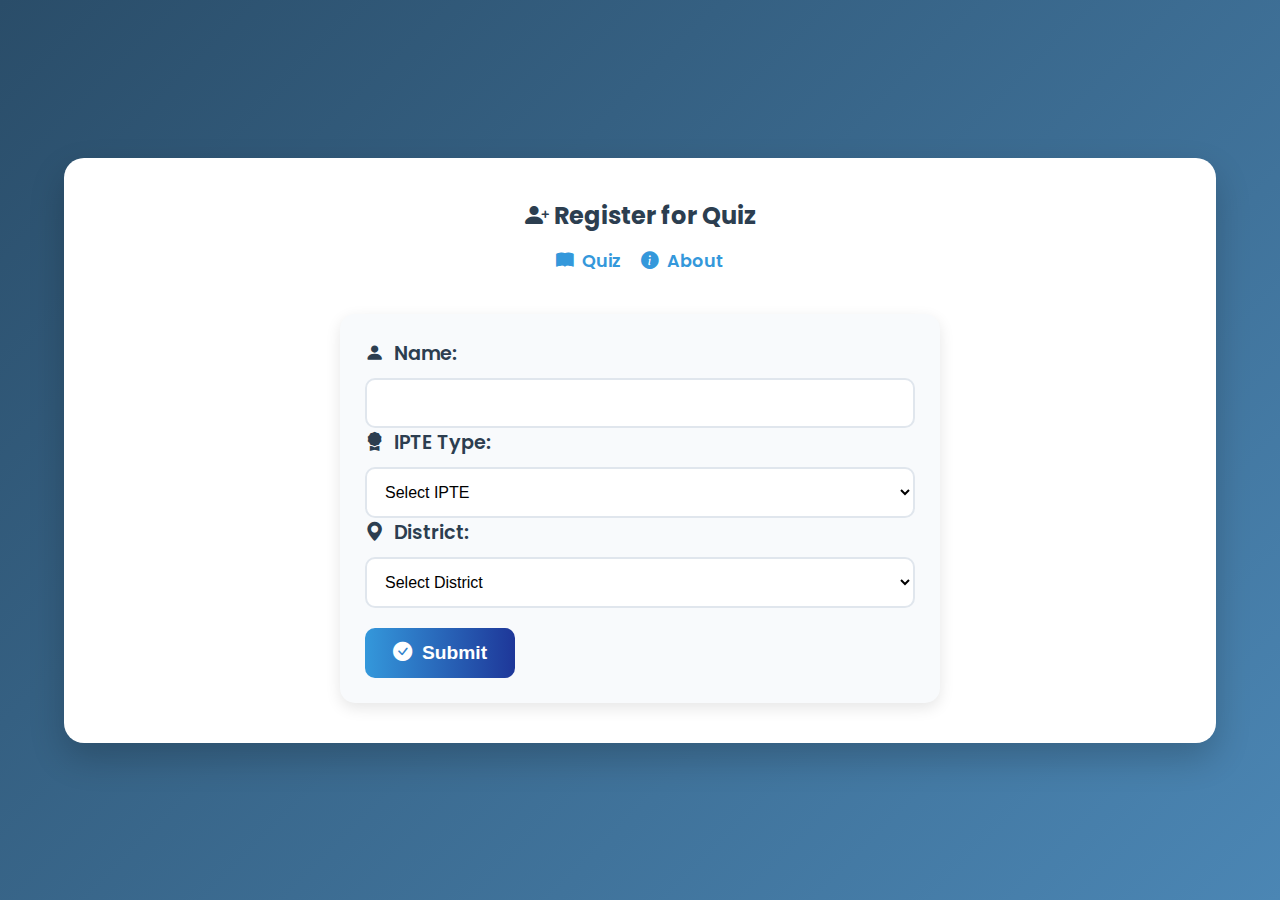
<file: index.html>
<!DOCTYPE html>
<html lang="en">
<head>
    <meta charset="UTF-8">
    <meta name="viewport" content="width=device-width, initial-scale=1.0">
    <title>Malawi Primary Teacher Interview Quiz</title>
    <link rel="stylesheet" href="styles/style.css">
    <link rel="stylesheet" href="https://cdn.jsdelivr.net/npm/bootstrap-icons@1.11.3/font/bootstrap-icons.min.css">
</head>
<body>
    <div class="container">
        <header>
            <h1><i class="bi bi-book-fill"></i> Malawi Primary Teacher Interview Quiz</h1>
            <div id="user-info"></div>
            <nav>
                <a href="form.html"><i class="bi bi-person-plus-fill"></i> Register</a>
                <a href="about.html"><i class="bi bi-info-circle-fill"></i> About</a>
            </nav>
        </header>
        <main>
            <div id="quiz" class="card">
                <h2 id="question"></h2>
                <div id="options"></div>
                <div id="feedback"></div>
                <button id="next-btn" disabled><i class="bi bi-arrow-right-circle-fill"></i> Next</button>
            </div>
        </main>
    </div>
    <script src="scripts/questions.js"></script>
    <script src="scripts/script.js"></script>
</body>
</html>
</file>
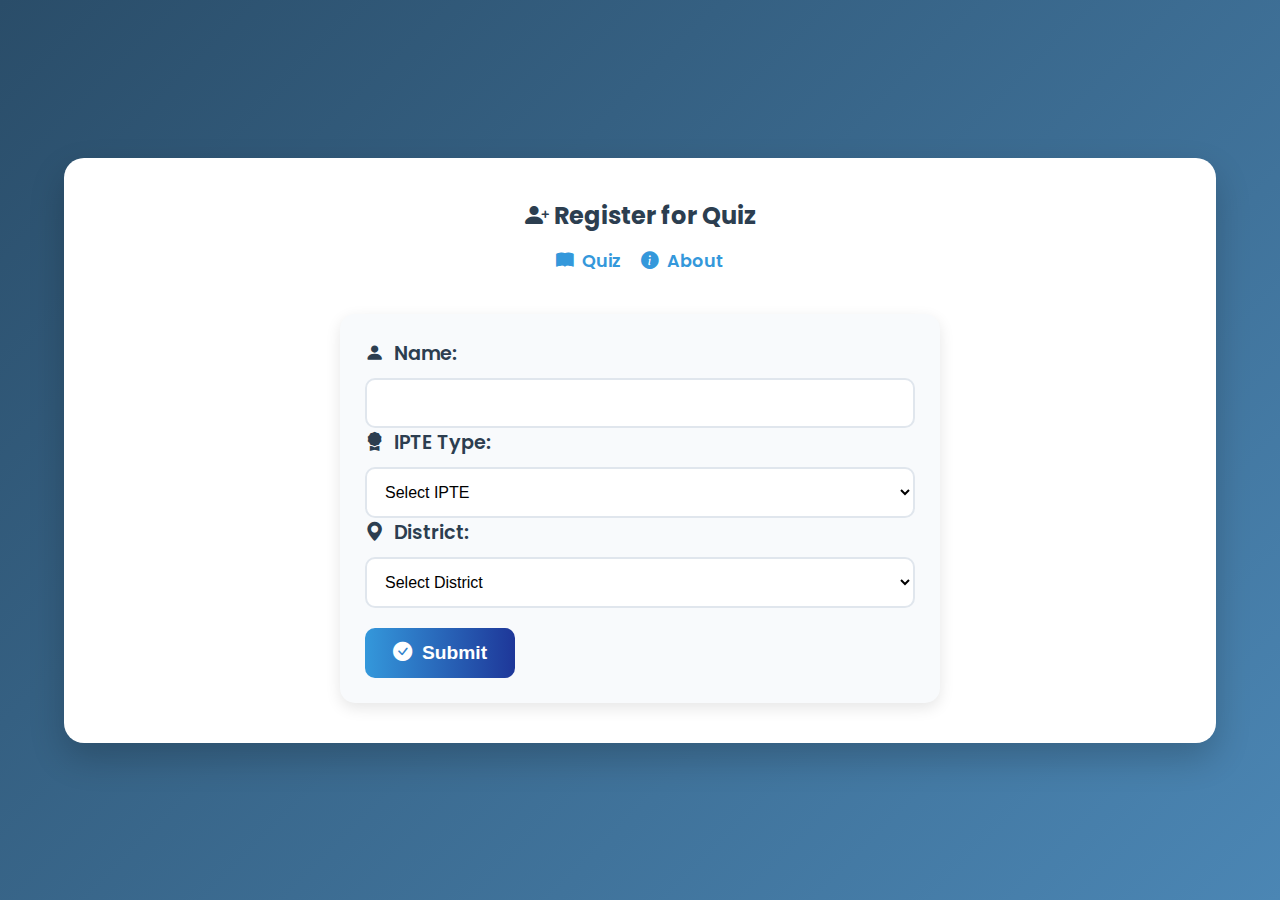
<file: form.html>
<!DOCTYPE html>
<html lang="en">
<head>
    <meta charset="UTF-8">
    <meta name="viewport" content="width=device-width, initial-scale=1.0">
    <title>User Registration</title>
    <link rel="stylesheet" href="styles/style.css">
    <link rel="stylesheet" href="https://cdn.jsdelivr.net/npm/bootstrap-icons@1.11.3/font/bootstrap-icons.min.css">
</head>
<body>
    <div class="container">
        <header>
            <h2><i class="bi bi-person-plus-fill"></i> Register for Quiz</h2>
            <nav>
                <a href="index.html"><i class="bi bi-book-fill"></i> Quiz</a>
                <a href="about.html"><i class="bi bi-info-circle-fill"></i> About</a>
            </nav>
        </header>
        <main>
            <form id="user-form" class="card">
                <label for="name"><i class="bi bi-person-fill"></i> Name:</label>
                <input type="text" id="name" required>
                <label for="ipte"><i class="bi bi-award-fill"></i> IPTE Type:</label>
                <select id="ipte" required>
                    <option value="">Select IPTE</option>
                    <option value="13">IPTE 13</option>
                    <option value="14">IPTE 14</option>
                    <option value="15">IPTE 15</option>
                    <option value="16">IPTE 16</option>
                    <option value="17">IPTE 17</option>
                    <option value="18">IPTE 18</option>
                </select>
                <label for="district"><i class="bi bi-geo-alt-fill"></i> District:</label>
                <select id="district" required>
                    <option value="">Select District</option>
                    <option value="Balaka">Balaka</option>
                    <option value="Blantyre">Blantyre</option>
                    <option value="Chikwawa">Chikwawa</option>
                    <option value="Chiradzulu">Chiradzulu</option>
                    <option value="Chitipa">Chitipa</option>
                    <option value="Dedza">Dedza</option>
                    <option value="Dowa">Dowa</option>
                    <option value="Karonga">Karonga</option>
                    <option value="Kasungu">Kasungu</option>
                    <option value="Lilongwe">Lilongwe</option>
                    <option value="Machinga">Machinga</option>
                    <option value="Mangochi">Mangochi</option>
                    <option value="Mchinji">Mchinji</option>
                    <option value="Mulanje">Mulanje</option>
                    <option value="Mwanza">Mwanza</option>
                    <option value="Mzimba">Mzimba</option>
                    <option value="Neno">Neno</option>
                    <option value="Nkhata Bay">Nkhata Bay</option>
                    <option value="Nkhotakota">Nkhotakota</option>
                    <option value="Nsanje">Nsanje</option>
                    <option value="Ntcheu">Ntcheu</option>
                    <option value="Ntchisi">Ntchisi</option>
                    <option value="Phalombe">Phalombe</option>
                    <option value="Rumphi">Rumphi</option>
                    <option value="Salima">Salima</option>
                    <option value="Thyolo">Thyolo</option>
                    <option value="Zomba">Zomba</option>
                </select>
                <button type="submit"><i class="bi bi-check-circle-fill"></i> Submit</button>
            </form>
        </main>
    </div>
    <script src="scripts/script.js"></script>
</body>
</html>
</file>
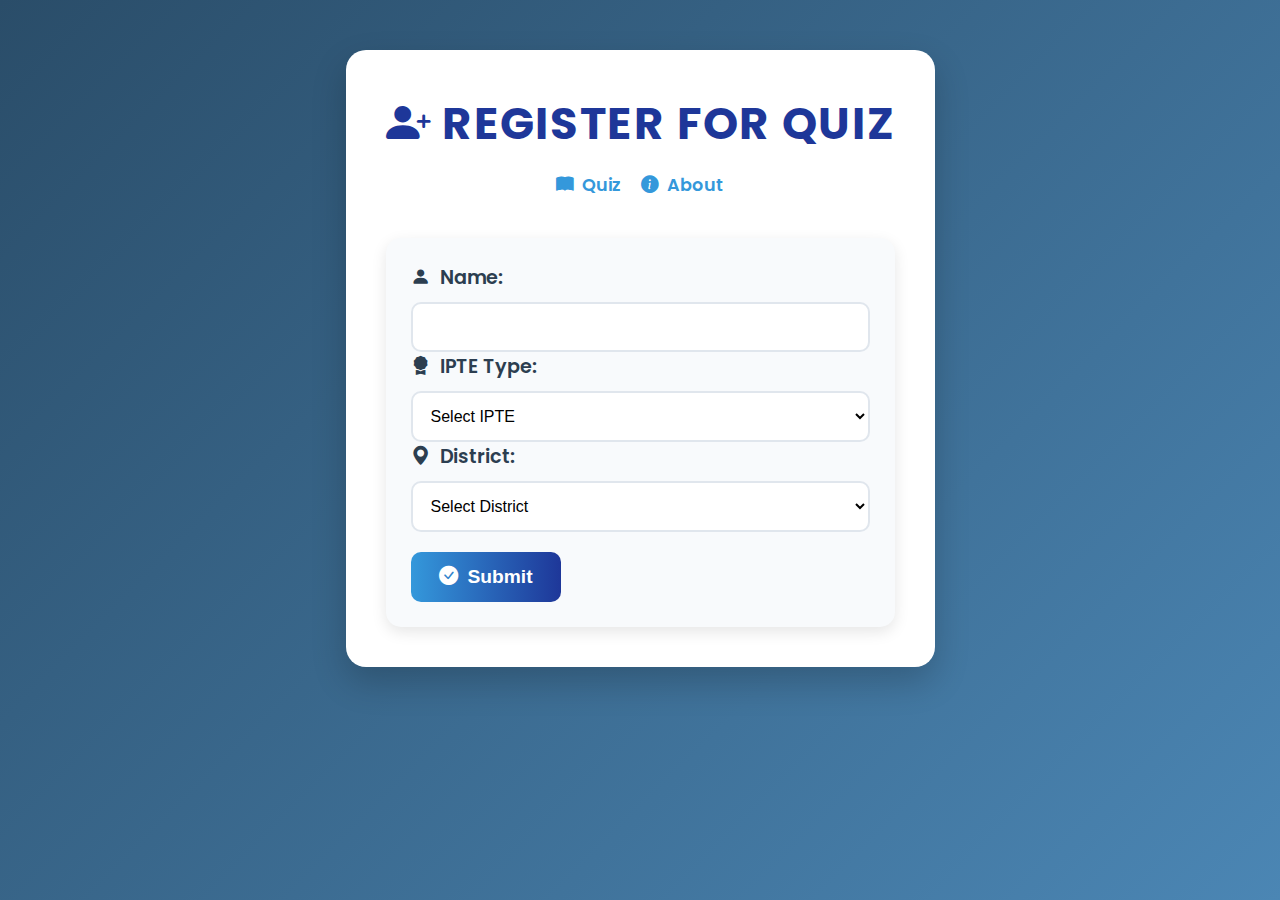
<file: T2_QUIZ_APP/form.html>
<!DOCTYPE html>
<html lang="en">
<head>
    <meta charset="UTF-8">
    <meta name="viewport" content="width=device-width, initial-scale=1.0">
    <title>User Registration</title>
    <link rel="stylesheet" href="styles/style.css">
    <link rel="stylesheet" href="https://cdn.jsdelivr.net/npm/bootstrap-icons@1.11.3/font/bootstrap-icons.min.css">
</head>
<body>
    <div class="container">
        <header>
            <h1><i class="bi bi-person-plus-fill"></i> Register for Quiz</h1>
            <nav>
                <a href="index.html"><i class="bi bi-book-fill"></i> Quiz</a>
                <a href="about.html"><i class="bi bi-info-circle-fill"></i> About</a>
            </nav>
        </header>
        <main>
            <form id="user-form" class="card">
                <label for="name"><i class="bi bi-person-fill"></i> Name:</label>
                <input type="text" id="name" required>
                <label for="ipte"><i class="bi bi-award-fill"></i> IPTE Type:</label>
                <select id="ipte" required>
                    <option value="">Select IPTE</option>
                    <option value="13">IPTE 13</option>
                    <option value="14">IPTE 14</option>
                    <option value="15">IPTE 15</option>
                    <option value="16">IPTE 16</option>
                    <option value="17">IPTE 17</option>
                    <option value="18">IPTE 18</option>
                </select>
                <label for="district"><i class="bi bi-geo-alt-fill"></i> District:</label>
                <select id="district" required>
                    <option value="">Select District</option>
                    <option value="Balaka">Balaka</option>
                    <option value="Blantyre">Blantyre</option>
                    <option value="Chikwawa">Chikwawa</option>
                    <option value="Chiradzulu">Chiradzulu</option>
                    <option value="Chitipa">Chitipa</option>
                    <option value="Dedza">Dedza</option>
                    <option value="Dowa">Dowa</option>
                    <option value="Karonga">Karonga</option>
                    <option value="Kasungu">Kasungu</option>
                    <option value="Lilongwe">Lilongwe</option>
                    <option value="Machinga">Machinga</option>
                    <option value="Mangochi">Mangochi</option>
                    <option value="Mchinji">Mchinji</option>
                    <option value="Mulanje">Mulanje</option>
                    <option value="Mwanza">Mwanza</option>
                    <option value="Mzimba">Mzimba</option>
                    <option value="Neno">Neno</option>
                    <option value="Nkhata Bay">Nkhata Bay</option>
                    <option value="Nkhotakota">Nkhotakota</option>
                    <option value="Nsanje">Nsanje</option>
                    <option value="Ntcheu">Ntcheu</option>
                    <option value="Ntchisi">Ntchisi</option>
                    <option value="Phalombe">Phalombe</option>
                    <option value="Rumphi">Rumphi</option>
                    <option value="Salima">Salima</option>
                    <option value="Thyolo">Thyolo</option>
                    <option value="Zomba">Zomba</option>
                </select>
                <button type="submit"><i class="bi bi-check-circle-fill"></i> Submit</button>
            </form>
        </main>
    </div>
    <script src="scripts/script.js"></script>
</body>
</html>
</file>
<file: styles/style.css>
@import url('https://fonts.googleapis.com/css2?family=Poppins:wght@400;600;700&display=swap');

* {
    margin: 0;
    padding: 0;
    box-sizing: border-box;
}

body {
    font-family: 'Poppins', sans-serif;
    background: linear-gradient(135deg, #2a4d69 0%, #4b86b4 100%);
    color: #2c3e50;
    min-height: 100vh;
    display: flex;
    justify-content: center;
    align-items:center;
align-content:center;
justify-items:center;
    padding: 20px;
}

.container {
    width:90vw;
    background: #ffffff;
    border-radius: 20px;
    box-shadow: 0 15px 35px rgba(0, 0, 0, 0.2);
    padding: 40px;
    margin: 30px auto;
    animation: slideIn 0.6s ease-out;
}

@keyframes slideIn {
    from { opacity: 0; transform: translateY(30px); }
    to { opacity: 1; transform: translateY(0); }
}

header {
    text-align: center;
    margin-bottom: 40px;
}

h1 {
    font-size: 2.8em;
    font-weight: 700;
    color: #1e3799;
    display: flex;
    align-items: center;
    justify-content: center;
    gap: 10px;
    text-transform: uppercase;
    letter-spacing: 1.5px;
}

nav {
    margin-top: 15px;
    display: flex;
    justify-content: center;
    gap: 20px;
}

nav a {
    color: #3498db;
    font-weight: 600;
    text-decoration: none;
    font-size: 1.1em;
    display: flex;
    align-items: center;
    gap: 8px;
    transition: color 0.3s;
}

nav a:hover {
    color: #1e3799;
}

.card {
    background: #f8fafc;
    border-radius: 15px;
    padding: 25px;
    box-shadow: 0 5px 15px rgba(0, 0, 0, 0.1);
}

form.card {
    max-width: 600px;
    margin: 0 auto;
}

label {
    font-size: 1.2em;
    font-weight: 600;
    color: #2c3e50;
    display: flex;
    align-items: center;
    gap: 10px;
    margin-bottom: 10px;
}

input, select {
    width: 100%;
    padding: 14px;
    border: 2px solid #e0e6ed;
    border-radius: 10px;
    font-size: 1em;
    transition: all 0.3s ease;
    background: #fff;
}

input:focus, select:focus {
    border-color: #3498db;
    box-shadow: 0 0 10px rgba(52, 152, 219, 0.3);
    outline: none;
}

button {
    background: linear-gradient(90deg, #3498db, #1e3799);
    color: white;
    padding: 14px 28px;
    border: none;
    border-radius: 10px;
    font-size: 1.2em;
    font-weight: 600;
    cursor: pointer;
    display: flex;
    align-items: center;
    justify-content: center;
    gap: 10px;
    transition: all 0.3s ease;
    margin-top: 20px;
}

button:hover {
    transform: translateY(-3px);
    box-shadow: 0 6px 15px rgba(52, 152, 219, 0.4);
}

button:disabled {
    background: #b0bec5;
    cursor: not-allowed;
    transform: none;
    box-shadow: none;
}

#quiz.card {
    background: #fff;
}

#question {
    font-size: 1.8em;
    font-weight: 600;
    color: #2c3e50;
    margin-bottom: 25px;
    line-height: 1.4;
}

#options {
    display: grid;
    gap: 15px;
}

.option {
    padding: 15px;
    border: 2px solid #e0e6ed;
    border-radius: 10px;
    font-size: 1.1em;
    cursor: pointer;
    background: #f8fafc;
    transition: all 0.3s ease;
    display: flex;
    align-items: center;
    gap: 10px;
}

.option:hover {
    background: #e6f0fa;
    border-color: #3498db;
    transform: translateX(5px);
}

.option.selected {
    background: #3498db;
    color: white;
    border-color: #1e3799;
}

.option::before {
    font-family: 'Bootstrap Icons';
    content: '\f26b';
    color: #7f8c8d;
}

.option.selected::before {
    content: '\f26a';
    color: white;
}

#feedback {
    margin-top: 20px;
    padding: 15px;
    border-radius: 10px;
    font-size: 1.2em;
    font-weight: 500;
    text-align: center;
}

#feedback:empty {
    display: none;
}

#feedback[style*="color: #2ecc71"] {
    background: #d4f4e2;
    color: #2ecc71;
}

#feedback[style*="color: #e74c3c"] {
    background: #fce8e6;
    color: #e74c3c;
}

img {
    display: block;
    margin: 0 auto 20px;
    width: 180px;
    height: 180px;
    border-radius: 50%;
    object-fit: cover;
    border: 5px solid #3498db;
    box-shadow: 0 5px 15px rgba(0, 0, 0, 0.2);
    transition: transform 0.3s ease;
}

img:hover {
    transform: scale(1.1);
}

.donate {
    margin-top: 30px;
    padding: 20px;
    background: #f8fafc;
    border-radius: 15px;
    text-align: center;
}

.donate h3 {
    display: flex;
    align-items: center;
    justify-content: center;
    gap: 10px;
    color: #e74c3c;
}

.donate button {
    background: linear-gradient(90deg, #e74c3c, #c0392b);
}

.donate button:hover {
    box-shadow: 0 6px 15px rgba(231, 76, 60, 0.4);
}

@media (max-width: 768px) {
    .container {
        margin: 15px;
        padding: 20px;
    }

    h1 {
        font-size: 2.2em;
    }

    #question {
        font-size: 1.5em;
    }

    .option {
        font-size: 1em;
        padding: 12px;
    }

    button {
        font-size: 1.1em;
        padding: 12px 20px;
    }

    img {
        width: 140px;
        height: 140px;
    }
}

@media (max-width: 480px) {
    h1 {
        font-size: 1.8em;
    }

    .container {
        padding: 15px;
    }

    nav {
        flex-direction: column;
        gap: 10px;
    }
}
</file>
<file: T2_QUIZ_APP/styles/style.css>
@import url('https://fonts.googleapis.com/css2?family=Poppins:wght@400;600;700&display=swap');

* {
    margin: 0;
    padding: 0;
    box-sizing: border-box;
}

body {
    font-family: 'Poppins', sans-serif;
    background: linear-gradient(135deg, #2a4d69 0%, #4b86b4 100%);
    color: #2c3e50;
    min-height: 100vh;
    display: flex;
    justify-content: center;
    align-items: flex-start;
    padding: 20px;
}

.container {
    max-width: 960px;
    background: #ffffff;
    border-radius: 20px;
    box-shadow: 0 15px 35px rgba(0, 0, 0, 0.2);
    padding: 40px;
    margin: 30px auto;
    animation: slideIn 0.6s ease-out;
}

@keyframes slideIn {
    from { opacity: 0; transform: translateY(30px); }
    to { opacity: 1; transform: translateY(0); }
}

header {
    text-align: center;
    margin-bottom: 40px;
}

h1 {
    font-size: 2.8em;
    font-weight: 700;
    color: #1e3799;
    display: flex;
    align-items: center;
    justify-content: center;
    gap: 10px;
    text-transform: uppercase;
    letter-spacing: 1.5px;
}

nav {
    margin-top: 15px;
    display: flex;
    justify-content: center;
    gap: 20px;
}

nav a {
    color: #3498db;
    font-weight: 600;
    text-decoration: none;
    font-size: 1.1em;
    display: flex;
    align-items: center;
    gap: 8px;
    transition: color 0.3s;
}

nav a:hover {
    color: #1e3799;
}

.card {
    background: #f8fafc;
    border-radius: 15px;
    padding: 25px;
    box-shadow: 0 5px 15px rgba(0, 0, 0, 0.1);
}

form.card {
    max-width: 600px;
    margin: 0 auto;
}

label {
    font-size: 1.2em;
    font-weight: 600;
    color: #2c3e50;
    display: flex;
    align-items: center;
    gap: 10px;
    margin-bottom: 10px;
}

input, select {
    width: 100%;
    padding: 14px;
    border: 2px solid #e0e6ed;
    border-radius: 10px;
    font-size: 1em;
    transition: all 0.3s ease;
    background: #fff;
}

input:focus, select:focus {
    border-color: #3498db;
    box-shadow: 0 0 10px rgba(52, 152, 219, 0.3);
    outline: none;
}

button {
    background: linear-gradient(90deg, #3498db, #1e3799);
    color: white;
    padding: 14px 28px;
    border: none;
    border-radius: 10px;
    font-size: 1.2em;
    font-weight: 600;
    cursor: pointer;
    display: flex;
    align-items: center;
    justify-content: center;
    gap: 10px;
    transition: all 0.3s ease;
    margin-top: 20px;
}

button:hover {
    transform: translateY(-3px);
    box-shadow: 0 6px 15px rgba(52, 152, 219, 0.4);
}

button:disabled {
    background: #b0bec5;
    cursor: not-allowed;
    transform: none;
    box-shadow: none;
}

#quiz.card {
    background: #fff;
}

#question {
    font-size: 1.8em;
    font-weight: 600;
    color: #2c3e50;
    margin-bottom: 25px;
    line-height: 1.4;
}

#options {
    display: grid;
    gap: 15px;
}

.option {
    padding: 15px;
    border: 2px solid #e0e6ed;
    border-radius: 10px;
    font-size: 1.1em;
    cursor: pointer;
    background: #f8fafc;
    transition: all 0.3s ease;
    display: flex;
    align-items: center;
    gap: 10px;
}

.option:hover {
    background: #e6f0fa;
    border-color: #3498db;
    transform: translateX(5px);
}

.option.selected {
    background: #3498db;
    color: white;
    border-color: #1e3799;
}

.option::before {
    font-family: 'Bootstrap Icons';
    content: '\f26b';
    color: #7f8c8d;
}

.option.selected::before {
    content: '\f26a';
    color: white;
}

#feedback {
    margin-top: 20px;
    padding: 15px;
    border-radius: 10px;
    font-size: 1.2em;
    font-weight: 500;
    text-align: center;
}

#feedback:empty {
    display: none;
}

#feedback[style*="color: #2ecc71"] {
    background: #d4f4e2;
    color: #2ecc71;
}

#feedback[style*="color: #e74c3c"] {
    background: #fce8e6;
    color: #e74c3c;
}

img {
    display: block;
    margin: 0 auto 20px;
    width: 180px;
    height: 180px;
    border-radius: 50%;
    object-fit: cover;
    border: 5px solid #3498db;
    box-shadow: 0 5px 15px rgba(0, 0, 0, 0.2);
    transition: transform 0.3s ease;
}

img:hover {
    transform: scale(1.1);
}

.donate {
    margin-top: 30px;
    padding: 20px;
    background: #f8fafc;
    border-radius: 15px;
    text-align: center;
}

.donate h3 {
    display: flex;
    align-items: center;
    justify-content: center;
    gap: 10px;
    color: #e74c3c;
}

.donate button {
    background: linear-gradient(90deg, #e74c3c, #c0392b);
}

.donate button:hover {
    box-shadow: 0 6px 15px rgba(231, 76, 60, 0.4);
}

@media (max-width: 768px) {
    .container {
        margin: 15px;
        padding: 20px;
    }

    h1 {
        font-size: 2.2em;
    }

    #question {
        font-size: 1.5em;
    }

    .option {
        font-size: 1em;
        padding: 12px;
    }

    button {
        font-size: 1.1em;
        padding: 12px 20px;
    }

    img {
        width: 140px;
        height: 140px;
    }
}

@media (max-width: 480px) {
    h1 {
        font-size: 1.8em;
    }

    .container {
        padding: 15px;
    }

    nav {
        flex-direction: column;
        gap: 10px;
    }
}
</file>
